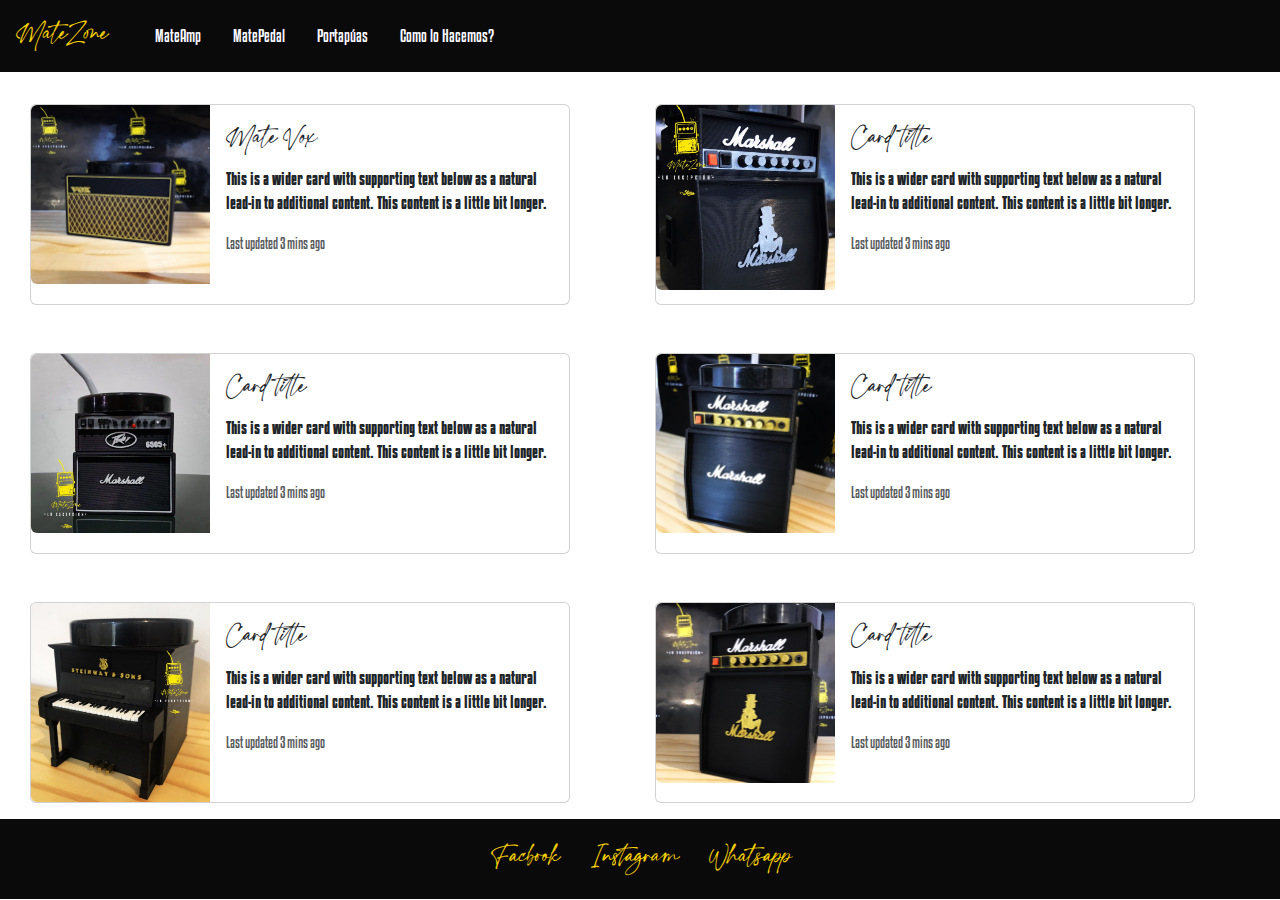
<file: Secciones/mateamp.html>
<!doctype html>
<html lang="en">
  <head>
    <meta charset="utf-8">
    <meta name="viewport" content="width=device-width, initial-scale=1">
    <title>Mate Zone</title>
    <link rel="stylesheet" href="../Css/style.css">
    <link href="https://cdn.jsdelivr.net/npm/bootstrap@5.3.3/dist/css/bootstrap.min.css" rel="stylesheet" integrity="sha384-QWTKZyjpPEjISv5WaRU9OFeRpok6YctnYmDr5pNlyT2bRjXh0JMhjY6hW+ALEwIH" crossorigin="anonymous">
   
  </head>
  <body>
    <header>
            <nav class="navbar navbar-expand-lg bg-nav">
                <div class="container-matezone">
                    <a class="logo" href="../index.html">MateZone</a>
                    <button class="burger" type="button" data-bs-toggle="collapse" data-bs-target="#navbarSupportedContent" aria-controls="navbarSupportedContent" aria-expanded="false" aria-label="Toggle navigation">
                        <span class="navbar-toggler-icon"></span>
                     </button>
                <div class="collapse navbar-collapse" id="navbarSupportedContent">
                     <ul class="txtnav me-auto mb-2 mb-lg-0">
                        <li class="nav-item">
                        <a class="nav-link active" aria-current="page" href="../Secciones/mateamp.html">MateAmp</a>
                         </li>
                    <li class="nav-item">
                        <a class="nav-link active" aria-current="page" href="../Secciones/matepedal.html">MatePedal</a>
                    </li>
                    <li class="nav-item">
                        <a class="nav-link active" aria-current="page" href="../Secciones/portapuas.html">Portapúas</a>
                    </li>
                    <li class="nav-item">
                        <a class="nav-link active"  aria-current="page" href="../Secciones/comolohacemos.html">Como lo Hacemos?</a>
                    </li>
                 </ul>   
                </div>
            </nav>
    </header>
    <main class="ampmain">
      <div class="card mb-3 uno" style="max-width: 540px;">
        <div class="row g-0">
          <div class="col-md-4">
            <img src="../images/matevox.jpg" class="img-fluid rounded-start" alt="vox">
          </div>
          <div class="col-md-8">
            <div class="card-body">
              <h5 class="card-title">Mate Vox</h5>
              <p class="card-text">This is a wider card with supporting text below as a natural lead-in to additional content. This content is a little bit longer.</p>
              <p class="card-text"><small class="text-body-secondary">Last updated 3 mins ago</small></p>
            </div>
          </div>
        </div>
      </div>
      <div class="card mb-3 dos" style="max-width: 540px;">
        <div class="row g-0">
          <div class="col-md-4">
            <img src="../images/mateamppeavey.jpg" class="img-fluid rounded-start" alt="peavey">
          </div>
          <div class="col-md-8">
            <div class="card-body">
              <h5 class="card-title">Card title</h5>
              <p class="card-text">This is a wider card with supporting text below as a natural lead-in to additional content. This content is a little bit longer.</p>
              <p class="card-text"><small class="text-body-secondary">Last updated 3 mins ago</small></p>
            </div>
          </div>
        </div>
      </div>
      <div class="card mb-3 tres" style="max-width: 540px;">
        <div class="row g-0">
          <div class="col-md-4">
            <img src="../images/marshall gris.jpg" class="img-fluid rounded-start" alt="silver slash">
          </div>
          <div class="col-md-8">
            <div class="card-body">
              <h5 class="card-title">Card title</h5>
              <p class="card-text">This is a wider card with supporting text below as a natural lead-in to additional content. This content is a little bit longer.</p>
              <p class="card-text"><small class="text-body-secondary">Last updated 3 mins ago</small></p>
            </div>
          </div>
        </div>
      </div>
      <div class="card mb-3 cuatro" style="max-width: 540px;">
        <div class="row g-0">
          <div class="col-md-4">
            <img src="../images/marshal stand.jpg" class="img-fluid rounded-start" alt="marshall">
          </div>
          <div class="col-md-8">
            <div class="card-body">
              <h5 class="card-title">Card title</h5>
              <p class="card-text">This is a wider card with supporting text below as a natural lead-in to additional content. This content is a little bit longer.</p>
              <p class="card-text"><small class="text-body-secondary">Last updated 3 mins ago</small></p>
            </div>
          </div>
        </div>
      </div>
      <div class="card mb-3 cinco" style="max-width: 540px;">
        <div class="row g-0">
          <div class="col-md-4">
            <img src="../images/mate piano.jpg" class="img-fluid rounded-start" alt="piano">
          </div>
          <div class="col-md-8">
            <div class="card-body">
              <h5 class="card-title">Card title</h5>
              <p class="card-text">This is a wider card with supporting text below as a natural lead-in to additional content. This content is a little bit longer.</p>
              <p class="card-text"><small class="text-body-secondary">Last updated 3 mins ago</small></p>
            </div>
          </div>
        </div>
      </div>
      <div class="card mb-3 seis" style="max-width: 540px;">
        <div class="row g-0">
          <div class="col-md-4">
            <img src="../images/slah.jpg" class="img-fluid rounded-start" alt="golden slash">
          </div>
          <div class="col-md-8">
            <div class="card-body">
              <h5 class="card-title">Card title</h5>
              <p class="card-text">This is a wider card with supporting text below as a natural lead-in to additional content. This content is a little bit longer.</p>
              <p class="card-text"><small class="text-body-secondary">Last updated 3 mins ago</small></p>
            </div>
          </div>
        </div>
      </div>
    </main>
    
    <footer>
       
        <ul class="nav justify-content-center">
            <li class="nav-item">
              <a class="redes" href="https://www.facebook.com/people/Mate-Zone/100068678629876/">Facbook</a>
            </li>
            <li class="nav-item">
                <a class="redes" href="https://www.instagram.com/mate.zone/">Instagram</a>
              </li>
              <li class="nav-item">
                <a class="redes" href="https://wa.link/bdnqzf">Whatsapp</a>
              </li>
          </ul>
    </footer>
    <script src="https://cdn.jsdelivr.net/npm/bootstrap@5.3.3/dist/js/bootstrap.bundle.min.js" integrity="sha384-YvpcrYf0tY3lHB60NNkmXc5s9fDVZLESaAA55NDzOxhy9GkcIdslK1eN7N6jIeHz" crossorigin="anonymous"></script>
  </body>
</html>
</file>
<file: Css/style.css>
.container-matezone{    display: flex;
    flex-wrap: inherit;
    align-items: center;
    justify-content: space-evenly;
}
.bg-nav{
    background-color: #0a0a0a;
    font-family: "menutxtrg";
   }
@font-face {
    font-family: "mate-zone";
    src: url("../Fuentes/Charlotte\ Southern.ttf");
}
@font-face{
    font-family: "menutxtrg";
    src: url("../Fuentes/kenyan\ coffee\ rg.ttf");
    }
@font-face{
    font-family: "menutxtbd";
    src: url("../Fuentes/kenyan\ coffee\ bd.ttf")
}
.logo {display: flex;
    margin-right: 1rem;
    margin-left: 1rem;
    font-family: "mate-zone";
    font-size: 2rem;
    font-weight: 100;
    text-decoration: none;
    color: #fad201;
    white-space: nowrap;
}
.txtnav {   
    display: flex;
    padding-left: 1rem;
    padding-right: 1rem;
    flex-direction: row;
    margin-bottom: 0;
    list-style: none;
    color: #f8f8ff;
}
@media (min-width: 992px) {
.navbar-expand-lg .burger {
    display: none;}
}
@media (max-width: 992px) {
    .txtnav{
        flex-direction: column;
    }
}
.nav-item{
    padding: 1rem;
}
.burger {
    padding: 0.25rem;
    font-size: 1.25rem;
    flex-direction: column;
    line-height: 1;
    color: #fad201;
    background-color: #fad201;
    border: 3px;
    border-radius: 0.25rem
}
/* Comienza main */
.carousel {
    background-color: #191919;
}
.principal {
    width: 50%;
    display: flex;
    justify-content: center;
}
.principal::after {
    display: block;
    clear: both;
    content: "";
}
.color {
    position: absolute;
    right: 15%;
    bottom: 1.25rem;
    left: 15%;
    padding-top: 2rem;
    padding-bottom: 2rem;
    color: #fad201;
    text-align: center;
    font-family: "menutxtrg";
    background-color: #191919;
  }
  /* Comienza Section*/
.card-title {
    font-family: "mate-zone";
    font-size: xx-large;
    
}
  .card {
      margin-top: 2rem;
      font-family: "menutxtbd";
      background-color: #fad201;
  }
  .text-body-secondary {
      font-family: "menutxtrg";
      }

/*comienza footer*/

footer {
    background-color: #0a0a0a;
    font-family: "mate-zone";
    font-size: xx-large;
    text-decoration: none;
}

.redes {
    text-decoration: none;
    color: #fad201;
    display: flex;
    flex-wrap: wrap;
}

/* estilos mateamp*/
.ampmain {
    margin-left: 30px;
   display: grid;
   grid-template-columns: repeat(4,1fr) ;
   grid-template-rows: repeat(6,1fr) ;
   grid-template-areas:  
  "uno uno tres tres"
  "uno uno tres tres"
  "dos dos cuatro cuatro"
  "dos dos cuatro cuatro"
  "cinco cinco seis seis"
  "cinco cinco seis seis"
  
   ;

}

.uno {
    grid-area: uno;
}
.dos {
    grid-area: dos;
}
.tres {
    grid-area: tres;
}
.cuatro {
    grid-area: cuatro;
}
.cinco {
    grid-area: cinco;
}
.seis {
    grid-area: seis;
}


@media (max-width: 400px) {
    .ampmain {
        grid-template-areas: 
        "uno uno uno uno "
        "dos dos dos dos"
        "tres tres tres tres"
        "cuatro cuatro cuatro cuatro"
        "cinco cinco cinco cinco "
        "seis seis seis seis "
    }
    }
</file>
